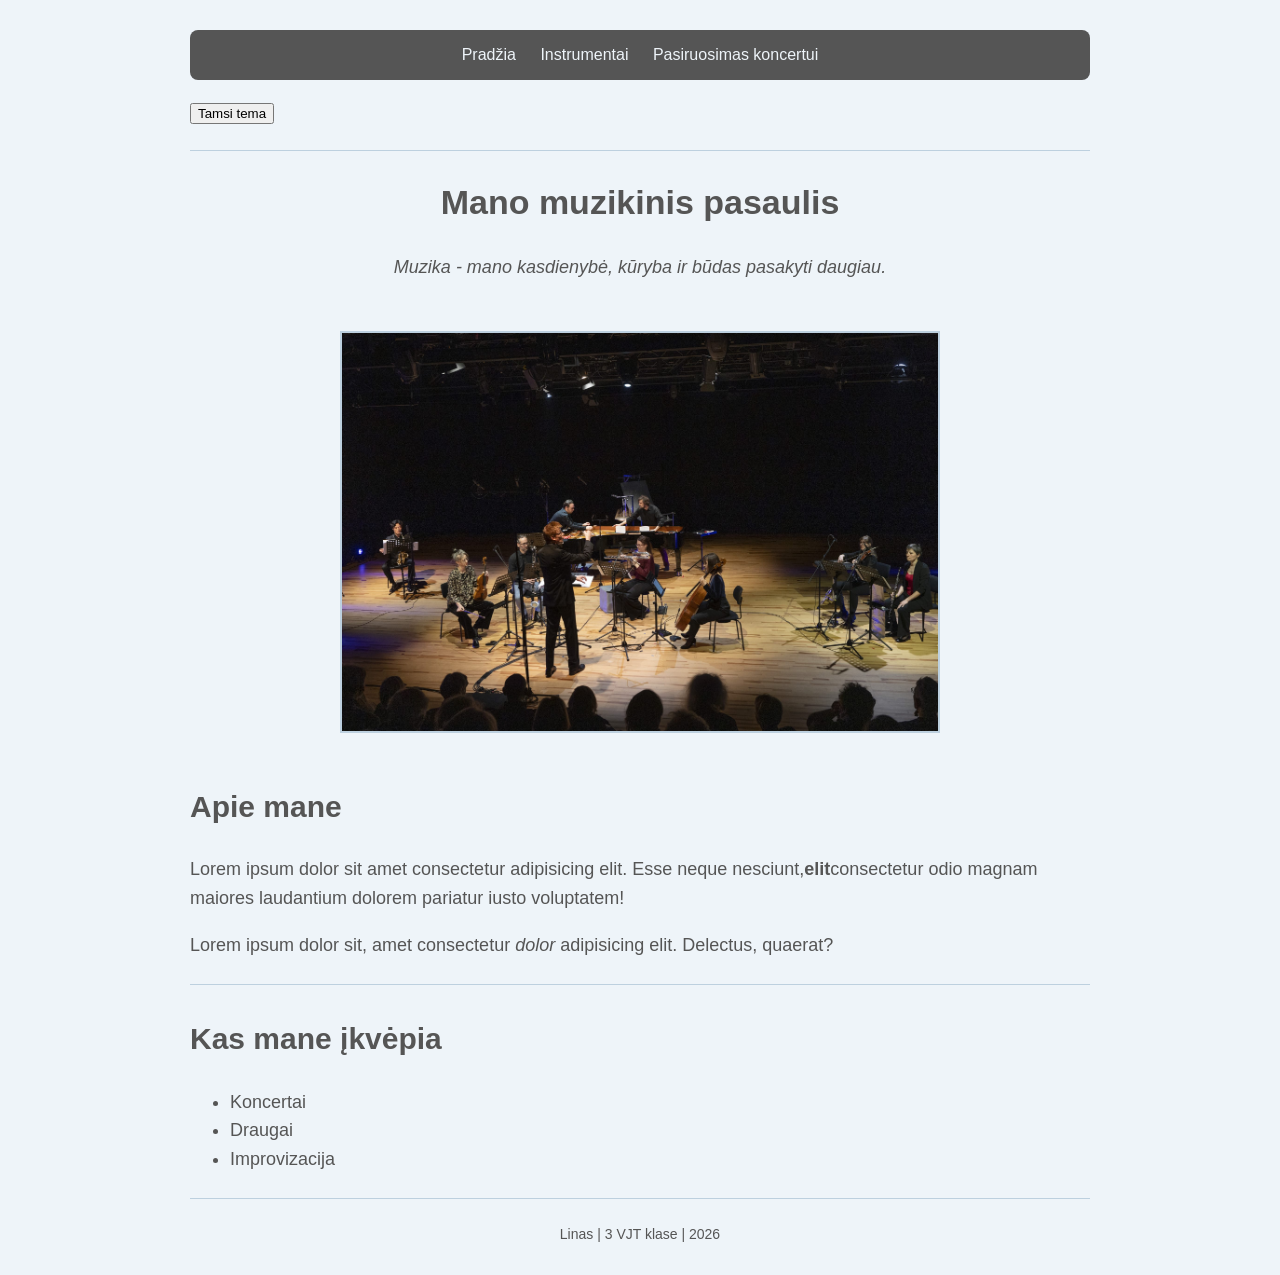
<file: index.html>
<!DOCTYPE html>
<html lang="lt">
<head>
    <meta charset="UTF-8">
    <meta name="viewport" content="width=device-width, initial-scale=1.0">
    <link rel="stylesheet" href="style.css">
    <title>Mano muzikos puslapis</title>
    <script src="script.js" defer></script>
</head>
<body>
   <nav>
    <a href="index.html">Pradžia</a>
    <a href="instrumentai.html">Instrumentai</a>
    <a href="pasiruosimas.html">Pasiruosimas koncertui</a>
   </nav> 
    <p><button id="changeTheme" class="togl-button" type="button" aria-pressed="false" >Tamsi tema</button></p>
   <hr>
   <main>
        <h1>Mano muzikinis pasaulis</h1>
        <p class="intro">Muzika - mano kasdienybė, kūryba ir būdas pasakyti daugiau.</p>
        <img class="large"src="img/image.jpg" alt="Scena">

        <h2>Apie mane</h2>
        <p>Lorem ipsum dolor sit amet consectetur adipisicing elit. Esse neque nesciunt,<strong>elit</strong>consectetur odio magnam maiores laudantium dolorem pariatur iusto voluptatem!</p>
        <p>Lorem ipsum dolor sit, amet consectetur <em>dolor</em> adipisicing elit. Delectus, quaerat?</p>
        <hr>
        <h2>Kas mane įkvėpia</h2>
        <ul>
            <li>Koncertai</li>
            <li>Draugai</li>
            <li>Improvizacija</li>
        </ul>
   </main>
   <footer>
    <hr>
    <p>Linas | 3 VJT klase | 2026</p>
   </footer>
</body>
</html>
</file>
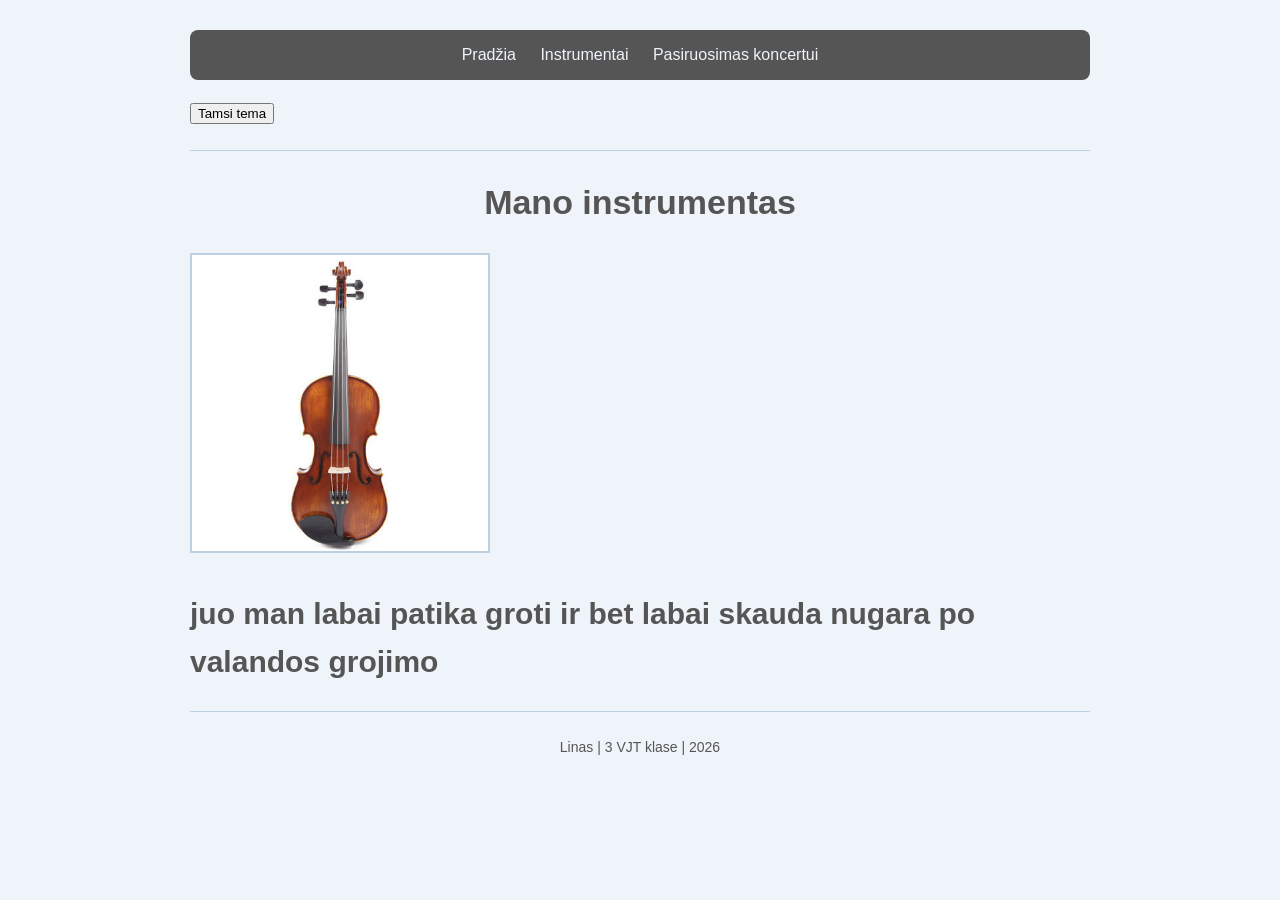
<file: instrumentai.html>
<!DOCTYPE html>
<html lang="lt">
<head>
    <meta charset="UTF-8">
    <meta name="viewport" content="width=device-width, initial-scale=1.0">
    <link rel="stylesheet" href="style.css">
    <title>Instrumentai</title>
    <script src="script.js" defer></script>
</head>
<body>
  <nav>
    <a href="index.html">Pradžia</a>
    <a href="instrumentai.html">Instrumentai</a>
    <a href="pasiruosimas.html">Pasiruosimas koncertui</a>
   </nav> 
    <p><button id="changeTheme" class="togl-button" type="button" aria-pressed="false" >Tamsi tema</button></p>
   <hr>
   <main>
    <h1>Mano instrumentas</h1>
    <img src="img/images.jfif" alt="Smuikas">
    <h2>juo man labai patika groti ir bet labai skauda nugara po valandos grojimo</h2>
   </main>
   <footer>
    <hr>
    <p>Linas | 3 VJT klase | 2026</p>
   </footer>
</body>
</html>
</file>
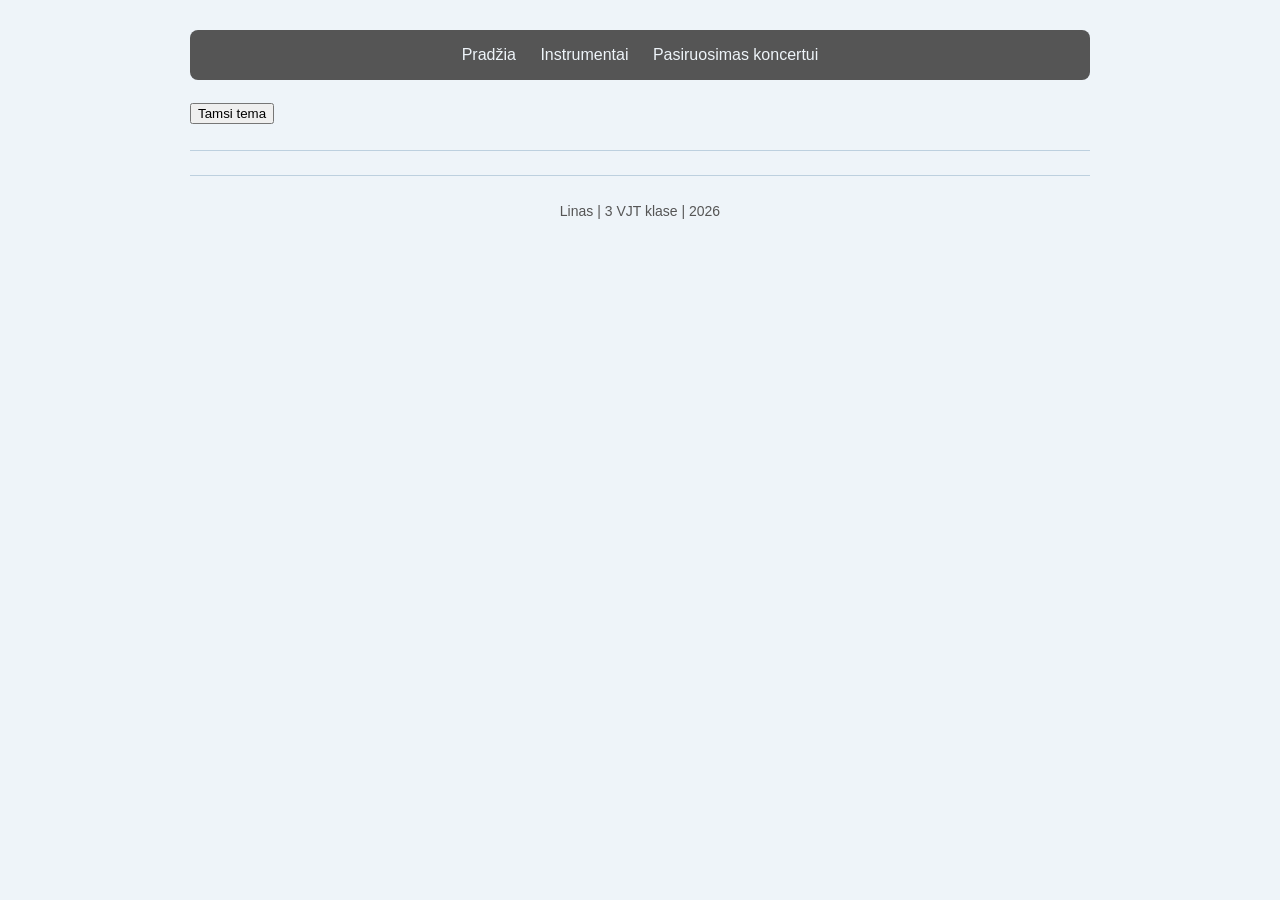
<file: pasiruosimas.html>
<!DOCTYPE html>
<html lang="lt">
<head>
    <meta charset="UTF-8">
    <meta name="viewport" content="width=device-width, initial-scale=1.0">
    <link rel="stylesheet" href="style.css">
    <title>pasiruošimas</title>
    <script src="script.js" defer></script>
</head>
<body>
  <nav>
    <a href="index.html">Pradžia</a>
    <a href="instrumentai.html">Instrumentai</a>
    <a href="pasiruosimas.html">Pasiruosimas koncertui</a>
   </nav> 
    <p><button id="changeTheme" class="togl-button" type="button" aria-pressed="false" >Tamsi tema</button></p>
   <hr>
   <main>

   </main>
   <footer>
    <hr>
    <p>Linas | 3 VJT klase | 2026</p>
   </footer>
</body>
</html>
</file>
<file: style.css>
body {
    background-color: #eef4f9;
    color: #555;
    font-family: Arial, sans-serif;
    max-width: 900px; 
    margin: 30px auto;
    padding: 0 20px;
    line-height: 1.6;
    
}

h1 {
    text-align: center;
    font-size: 34px;
    color:#555;
}

h2 {
    color: #555;
    font-size: 30px;
    margin-top: 30px;
}

p, ul, ol {
    font-size: 18px;
}

.intro {
    text-align: center;
    font-style: italic;
}

img {
    width: 300px;
    max-width: 100%;
    border: 2px solid #bdd0df;
    box-sizing: border-box;
}

.large {
    width: 600px;
    display: block;
    margin: 50px auto;
}

nav {
    background-color: #555;
    padding: 12px;
    text-align: center;
    border-radius: 8px;
}
nav a {
    display: inline;
    color: #eef4f9;
    margin: 4px 10px;
}

a {
    color: #555;
    text-decoration: none;
}

a:hover {
    background: white;
    color: #555;
}

mark {
    background: #555;
}

hr {
    border: 0;
    border-top: 1px solid #bdd0df;
    margin: 24px 0;
}

footer p {
    font-size: 14px;
}

footer {
    text-align: center;
}
</file>
